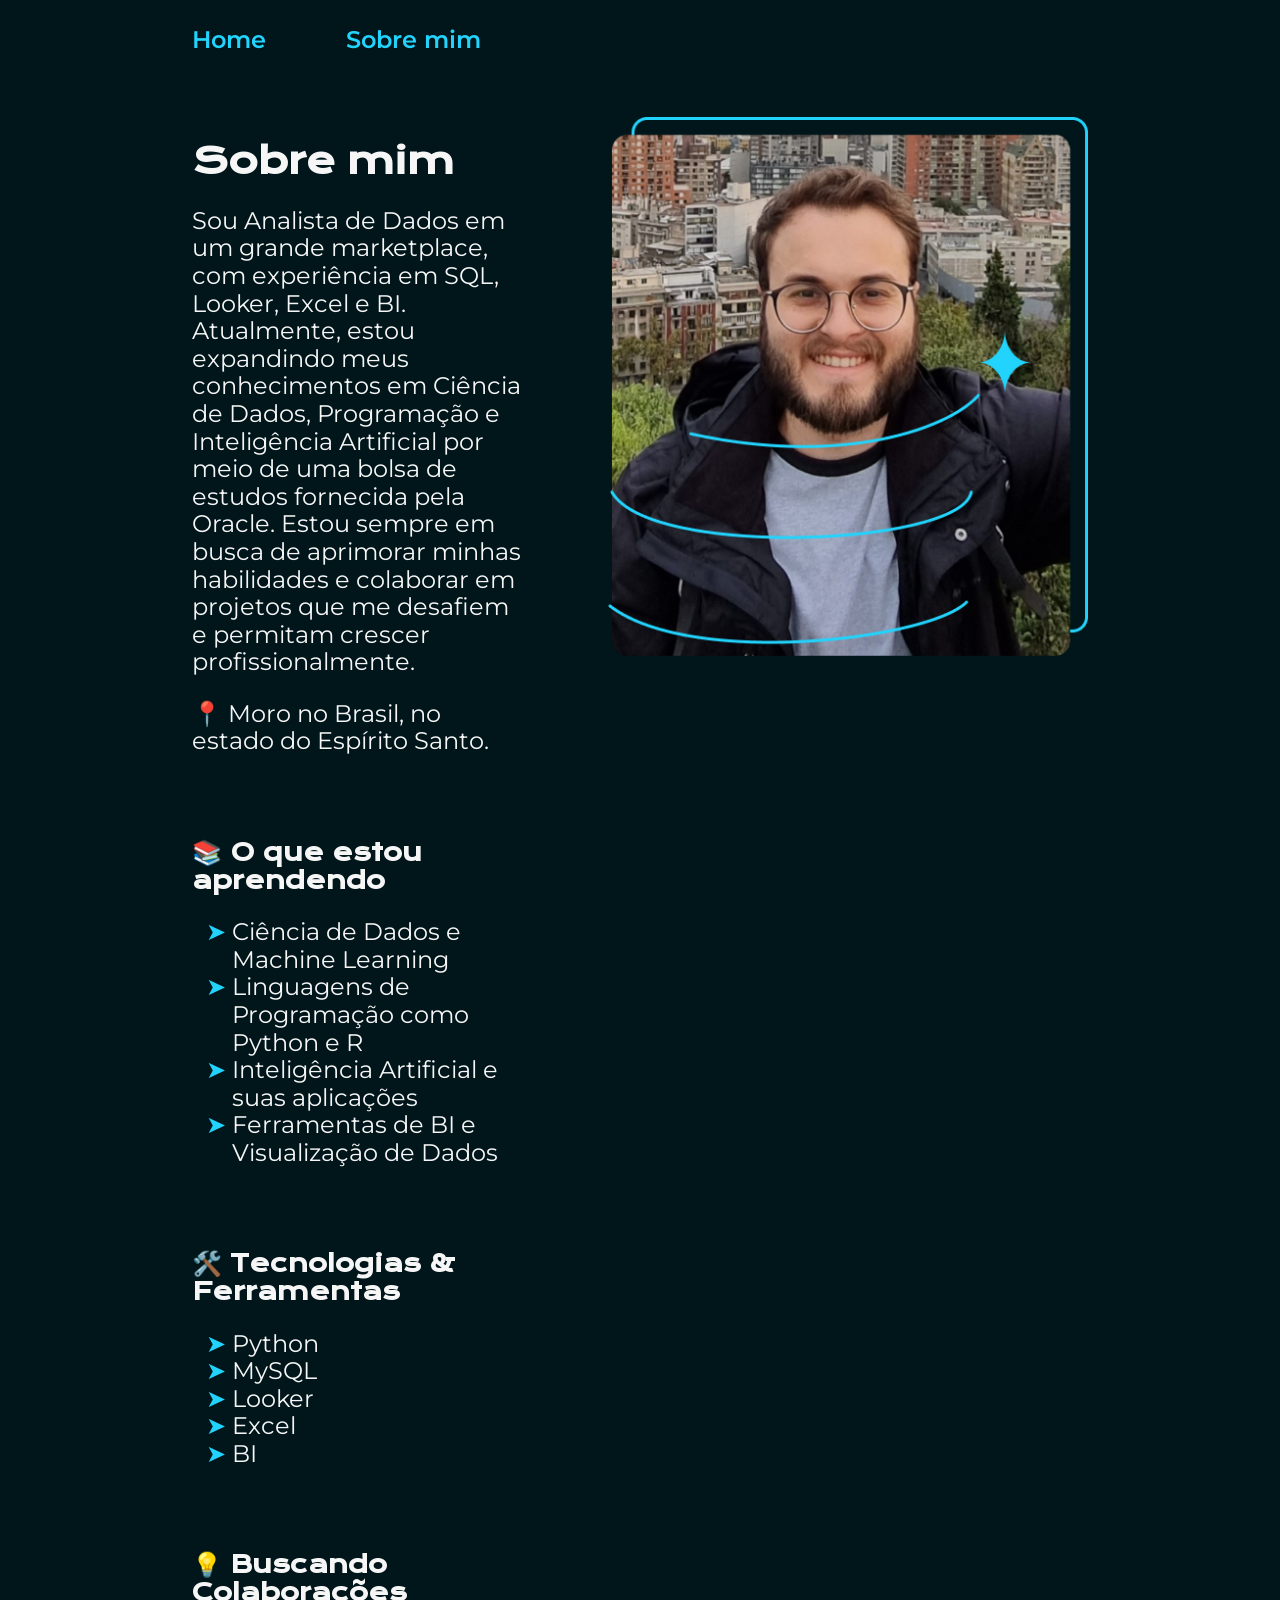
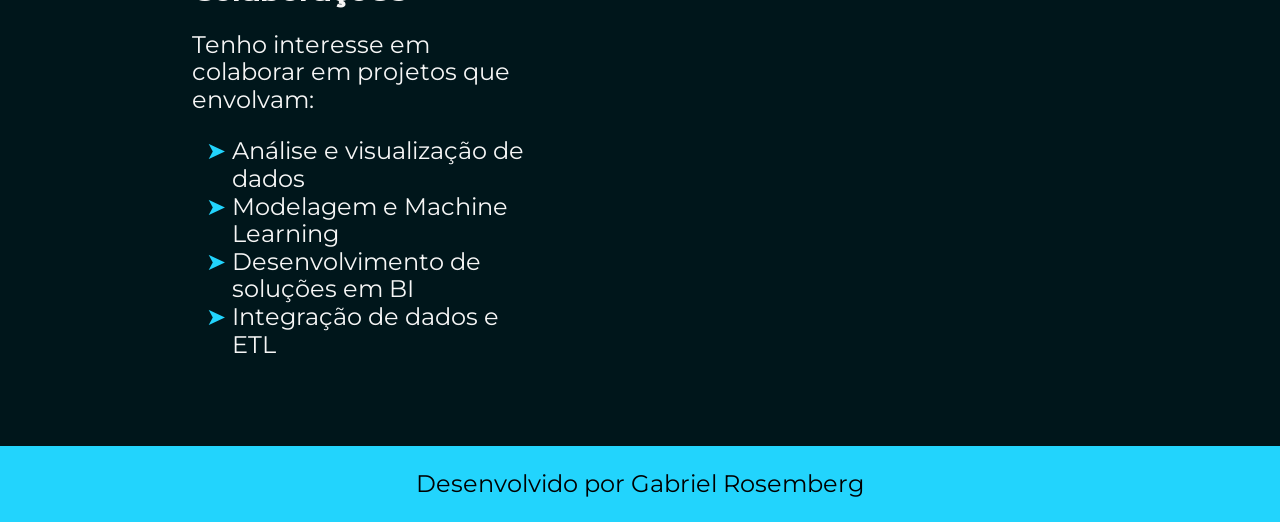
<file: about.html>
<!DOCTYPE html>
<html lang="pt-br">
<head>
    <meta charset="UTF-8">
    <meta name="viewport" content="width=device-width, initial-scale=1.0">
    <link rel="stylesheet" href="./styles/normalize.css">
    <link rel="stylesheet" href="./styles/style.css">
    <title>Sobre mim</title>
</head>
<body>
    <header class="cabecalho">
        <nav class="cabecalho_menu">
            <a class="cabecalho_menu_link" href="index.html">Home</a>
            <a class="cabecalho_menu_link" href="about.html">Sobre mim</a>
        </nav>
    </header>

    <main class="apresentacao">
        <section class="apresentacao_conteudo">
            <div>
                <h1 class="apresentacao_conteudo_titulo">Sobre mim</h1>
                <p class="apresentacao_conteudo_texto">
                    Sou Analista de Dados em um grande marketplace, com experiência em SQL, Looker, Excel e BI. Atualmente, estou expandindo meus conhecimentos em Ciência de Dados, Programação e Inteligência Artificial por meio de uma bolsa de estudos fornecida pela Oracle. Estou sempre em busca de aprimorar minhas habilidades e colaborar em projetos que me desafiem e permitam crescer profissionalmente.
                <p class="apresentacao_conteudo_texto">
                    📍 Moro no Brasil, no estado do Espírito Santo.
                </p>
                </p>
            </div>
            <div>
                <h2 class="apresentacao_conteudo_subtitulo">
                    📚 O que estou aprendendo
                </h2>
                <ul class="apresentacao_conteudo_texto">
                    <li>Ciência de Dados e Machine Learning</li>
                    <li>Linguagens de Programação como Python e R</li>
                    <li>Inteligência Artificial e suas aplicações</li>
                    <li>Ferramentas de BI e Visualização de Dados</li>
                </ul>
            </div>
            <div>
                <h2 class="apresentacao_conteudo_subtitulo">
                    🛠️ Tecnologias & Ferramentas
                </h2>
                <ul class="apresentacao_conteudo_texto">
                    <li>Python</li>
                    <li>MySQL</li>
                    <li>Looker</li>
                    <li>Excel</li>
                    <li>BI</li>
                </ul>
            </div>
            <div>
                <h2 class="apresentacao_conteudo_subtitulo">
                    💡 Buscando Colaborações
                </h2>
                <p class="apresentacao_conteudo_texto">
                    Tenho interesse em colaborar em projetos que envolvam:
                </p>
                <ul class="apresentacao_conteudo_texto">
                    <li>Análise e visualização de dados</li>
                    <li>Modelagem e Machine Learning</li>
                    <li>Desenvolvimento de soluções em BI</li>
                    <li>Integração de dados e ETL</li>
                </ul>
            </div>
        </section>
        <img class="apresentacao_imagem" src="./assets/imagem.png" alt="Foto de Gabriel Rosemberg">
    </main>

    <footer class="rodape">
        Desenvolvido por Gabriel Rosemberg
    </footer>
</body>
</html>
</file>
<file: styles/style.css>
@import url('https://fonts.googleapis.com/css2?family=Krona+One&family=Montserrat:wght@400;600&display=swap');

:root {
    --cor-primaria: #00161B;
    --cor-secundaria: #22D4FD;
    --cor-texto: #F6F6F6;
    --cor-hover-link: #272727;

    --fonte-primaria: 'Krona One', sans-serif;
    --fonte-secundaria: 'Montserrat', sans-serif;
}

body {
    box-sizing: border-box;
    background-color: var(--cor-primaria);
    color: var(--cor-texto);
}

.cabecalho {
    padding: 2% 0% 0% 15%;
}

.cabecalho_menu {
    display: flex;
    gap: 80px;
}

.cabecalho_menu_link {
    font-family: var(--fonte-secundaria);
    font-size: 1.5rem;
    font-weight: 600;
    color: var(--cor-secundaria);
    text-decoration: none;
}

.apresentacao {
    margin: 5% 15%;
    display: flex;
    align-items: flex-start;
    justify-content: space-between;
    gap: 5rem;
}

.apresentacao_conteudo {
    width: 50%;
    display: flex;
    flex-direction: column;
    align-self: center;
    gap: 40px;
}

#home .apresentacao_conteudo * {
    margin: 0px;
}

.apresentacao_conteudo_titulo {
    font-size: 2.25rem;
    font-family: var(--fonte-primaria);
}

.apresentacao_conteudo_subtitulo {
    font-size: 1.5rem;
    font-family: var(--fonte-primaria);
}

.titulo-destaque {
    color: var(--cor-secundaria);
}

ul li::marker {
    content: '➤ ';
    font-size: 1.5rem;
    color: var(--cor-secundaria);
}

.apresentacao_conteudo_texto {
    font-size: 1.5rem;
    font-family: var(--fonte-secundaria);
}

.apresentacao_links {
    display: flex;
    flex-direction: column;
    align-items: center;
    justify-content: space-between;
    gap: 32px;
}

.apresentacao_links_subtitulo {
    font-family: var(--fonte-primaria);
    font-weight: 400;
    font-size: 1.5rem;
}

.apresentacao_links_navegacao {
    display: flex;
    justify-content: center;
    gap: 16px;
    border: 2px solid var(--cor-secundaria);
    width: 50%;
    text-align: center;
    border-radius: 8px;
    font-size: 1.5rem;
    font-weight: 600;
    padding: 21.5px 0;
    text-decoration: none;
    color: var(--cor-texto);
    font-family: var(--fonte-secundaria);
}

.apresentacao_links_navegacao:hover {
    background-color: var(--cor-hover-link);
}

.apresentacao_imagem {
    width: 30rem;
}

.rodape {
    padding: 24px;
    text-align: center;
    color: black;
    background-color: var(--cor-secundaria);
    font-family: var(--fonte-secundaria);
    font-size: 1.5rem;
    font-weight: 400;
}

@media (max-width: 1200px) {
    .cabecalho {
        padding: 8%;
    }

    .cabecalho_menu {
        justify-content: center;
    }

    .apresentacao {
        flex-direction: column-reverse;
        align-items: center;
        margin: 0%;
        padding: 5%;
    }

    .apresentacao_conteudo {
        width: auto;
    }
}
</file>
